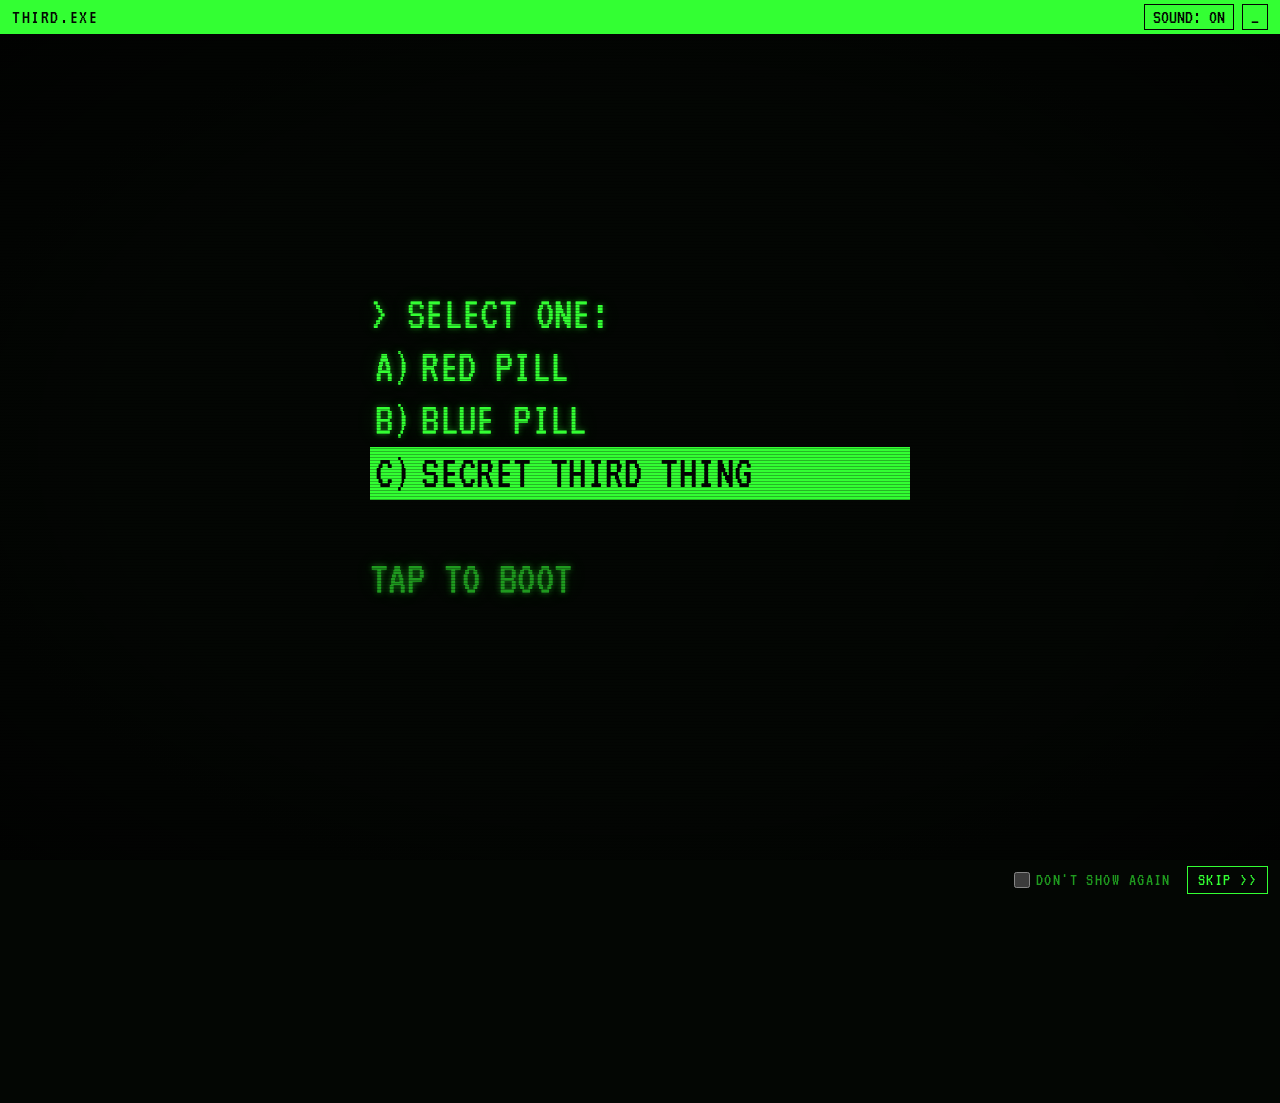
<file: index.html>
<!DOCTYPE html>
<html lang="en">
<head>
  <meta charset="utf-8">
  <meta name="viewport" content="width=device-width, initial-scale=1">
  <title>Secret 3rd Thing</title>
  <meta name="description" content="Two-person game studio and content shop. Three doors: play, watch, or hire.">
  <meta name="theme-color" content="#030603">
  <meta property="og:site_name" content="Secret 3rd Thing">
  <meta property="og:title" content="Secret 3rd Thing">
  <meta property="og:description" content="Two-person game studio and content shop. Three doors: play, watch, or hire.">
  <meta property="og:type" content="website">
  <!-- Absolute social image. Origin is site-copy.js baseUrl. Change both if the origin moves. -->
  <meta property="og:image" content="https://secret3rdthing.co/share.png">
  <meta property="og:image:alt" content="A and B are blank. C) SECRET THIRD THING.">
  <meta property="og:image:width" content="1200">
  <meta property="og:image:height" content="630">
  <meta name="twitter:card" content="summary_large_image">
  <meta name="twitter:title" content="Secret 3rd Thing">
  <meta name="twitter:description" content="Two-person game studio and content shop. Three doors: play, watch, or hire.">
  <meta name="twitter:image" content="https://secret3rdthing.co/share.png">
  <meta name="twitter:image:alt" content="A and B are blank. C) SECRET THIRD THING.">
  <link rel="icon" href="share.png">
  <!--
    Analytics placeholder (Plausible or GoatCounter).
    Uncomment and replace the tokens when the account exists.
    <script defer data-domain="[ANALYTICS_DOMAIN]" src="[ANALYTICS_SRC]"></script>
  -->
  <link rel="preconnect" href="https://fonts.googleapis.com">
  <link rel="preconnect" href="https://fonts.gstatic.com" crossorigin>
  <link rel="stylesheet" href="https://fonts.googleapis.com/css2?family=VT323&family=Oswald:wght@500;600&family=Roboto:wght@400;500;700&display=swap">
  <link rel="stylesheet" href="third.css">
  <link rel="stylesheet" href="site.css">
</head>
<body class="has-third" data-page="home" data-root="">
  <header class="site-header" data-chrome="header"></header>
  <main class="page home-page" data-page-main></main>
  <footer class="site-footer" data-chrome="footer"></footer>
  <noscript><p class="noscript">JavaScript is off. The doors and THIRD.EXE both need it.</p></noscript>

  <section id="third" aria-label="THIRD.EXE intro">
    <div class="tbar">
      <span>THIRD.EXE</span>
      <span class="tbar-btns">
        <button id="third-snd" type="button" aria-pressed="false">SOUND: ON</button>
        <button id="third-min" type="button" aria-label="Minimize THIRD.EXE">_</button>
      </span>
    </div>
    <div id="third-stage"></div>
    <div class="t-skip">
      <label><input id="third-nag" type="checkbox"> DON'T SHOW AGAIN</label>
      <button id="third-skip" type="button">SKIP &gt;&gt;</button>
    </div>
  </section>

  <script charset="utf-8" src="site-copy.js"></script>
  <script charset="utf-8" src="site.js"></script>
  <script charset="utf-8" src="cards.js"></script>
  <script charset="utf-8" src="third.js"></script>
  <script charset="utf-8" src="scenes/terminal.js"></script>
  <script charset="utf-8" src="scenes/splitflap.js"></script>
  <script charset="utf-8" src="scenes/captcha.js"></script>
  <script charset="utf-8" src="scenes/elevator.js"></script>
  <script>THIRD.start();</script>
</body>
</html>
</file>
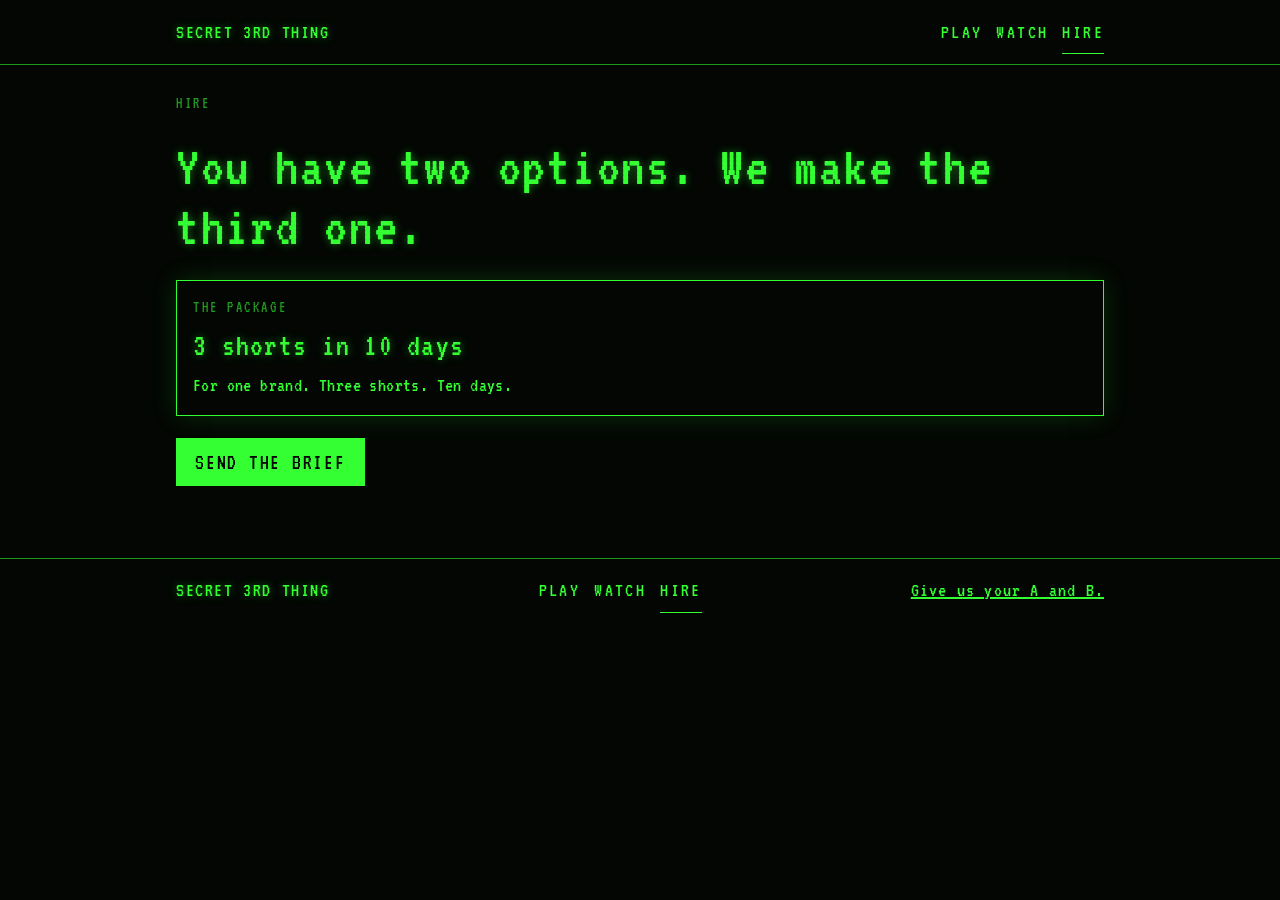
<file: hire/index.html>
<!DOCTYPE html>
<html lang="en">
<head>
  <meta charset="utf-8">
  <meta name="viewport" content="width=device-width, initial-scale=1">
  <title>Hire — Secret 3rd Thing</title>
  <meta name="description" content="You have two options. We make the third one.">
  <meta name="theme-color" content="#030603">
  <meta property="og:site_name" content="Secret 3rd Thing">
  <meta property="og:title" content="Hire — Secret 3rd Thing">
  <meta property="og:description" content="You have two options. We make the third one.">
  <meta property="og:type" content="website">
  <!-- Absolute social image. Origin is site-copy.js baseUrl. Change both if the origin moves. -->
  <meta property="og:image" content="https://secret3rdthing.co/share.png">
  <meta property="og:image:alt" content="A and B are blank. C) SECRET THIRD THING.">
  <meta property="og:image:width" content="1200">
  <meta property="og:image:height" content="630">
  <meta name="twitter:card" content="summary_large_image">
  <meta name="twitter:title" content="Hire — Secret 3rd Thing">
  <meta name="twitter:description" content="You have two options. We make the third one.">
  <meta name="twitter:image" content="https://secret3rdthing.co/share.png">
  <meta name="twitter:image:alt" content="A and B are blank. C) SECRET THIRD THING.">
  <link rel="icon" href="../share.png">
  <!--
    Analytics placeholder (Plausible or GoatCounter).
    Uncomment and replace the tokens when the account exists.
    <script defer data-domain="[ANALYTICS_DOMAIN]" src="[ANALYTICS_SRC]"></script>
  -->
  <link rel="preconnect" href="https://fonts.googleapis.com">
  <link rel="preconnect" href="https://fonts.gstatic.com" crossorigin>
  <link rel="stylesheet" href="https://fonts.googleapis.com/css2?family=VT323&family=Oswald:wght@500;600&family=Roboto:wght@400;500;700&display=swap">
  <link rel="stylesheet" href="../third.css">
  <link rel="stylesheet" href="../site.css">
</head>
<body data-page="hire" data-root="../">
  <header class="site-header" data-chrome="header"></header>
  <main class="page" data-page-main></main>
  <footer class="site-footer" data-chrome="footer"></footer>
  <noscript><p class="noscript">JavaScript is off. This page is built from site-copy.js.</p></noscript>
  <script charset="utf-8" src="../site-copy.js"></script>
  <script charset="utf-8" src="../site.js"></script>
</body>
</html>
</file>
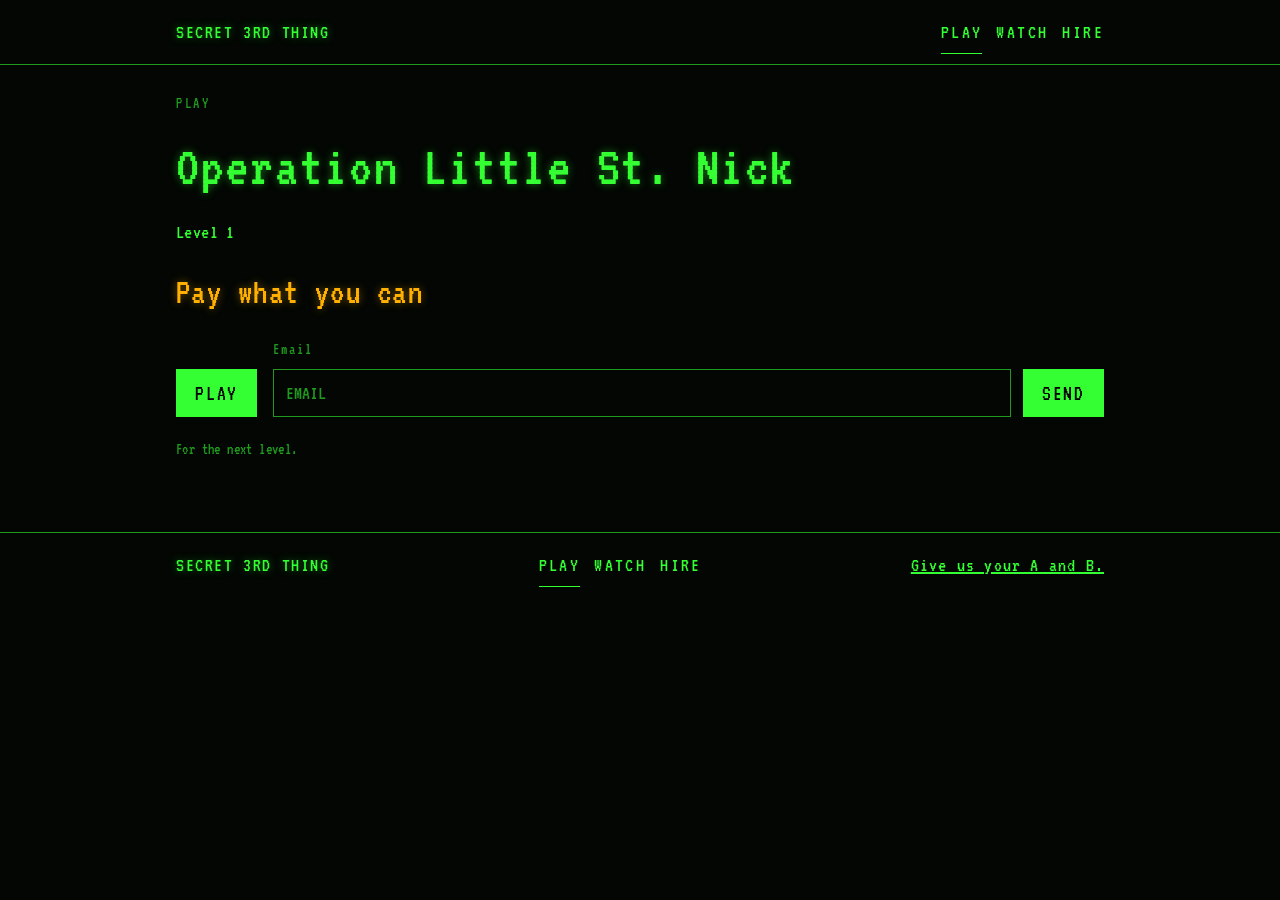
<file: play/index.html>
<!DOCTYPE html>
<html lang="en">
<head>
  <meta charset="utf-8">
  <meta name="viewport" content="width=device-width, initial-scale=1">
  <title>Play — Secret 3rd Thing</title>
  <meta name="description" content="Operation Little St. Nick. Level 1. Pay what you can.">
  <meta name="theme-color" content="#030603">
  <meta property="og:site_name" content="Secret 3rd Thing">
  <meta property="og:title" content="Play — Secret 3rd Thing">
  <meta property="og:description" content="Operation Little St. Nick. Level 1. Pay what you can.">
  <meta property="og:type" content="website">
  <!-- Absolute social image. Origin is site-copy.js baseUrl. Change both if the origin moves. -->
  <meta property="og:image" content="https://secret3rdthing.co/share.png">
  <meta property="og:image:alt" content="A and B are blank. C) SECRET THIRD THING.">
  <meta property="og:image:width" content="1200">
  <meta property="og:image:height" content="630">
  <meta name="twitter:card" content="summary_large_image">
  <meta name="twitter:title" content="Play — Secret 3rd Thing">
  <meta name="twitter:description" content="Operation Little St. Nick. Level 1. Pay what you can.">
  <meta name="twitter:image" content="https://secret3rdthing.co/share.png">
  <meta name="twitter:image:alt" content="A and B are blank. C) SECRET THIRD THING.">
  <link rel="icon" href="../share.png">
  <!--
    Analytics placeholder (Plausible or GoatCounter).
    Uncomment and replace the tokens when the account exists.
    <script defer data-domain="[ANALYTICS_DOMAIN]" src="[ANALYTICS_SRC]"></script>
  -->
  <link rel="preconnect" href="https://fonts.googleapis.com">
  <link rel="preconnect" href="https://fonts.gstatic.com" crossorigin>
  <link rel="stylesheet" href="https://fonts.googleapis.com/css2?family=VT323&family=Oswald:wght@500;600&family=Roboto:wght@400;500;700&display=swap">
  <link rel="stylesheet" href="../third.css">
  <link rel="stylesheet" href="../site.css">
</head>
<body data-page="play" data-root="../">
  <header class="site-header" data-chrome="header"></header>
  <main class="page" data-page-main></main>
  <footer class="site-footer" data-chrome="footer"></footer>
  <noscript><p class="noscript">JavaScript is off. This page is built from site-copy.js.</p></noscript>
  <script charset="utf-8" src="../site-copy.js"></script>
  <script charset="utf-8" src="../site.js"></script>
</body>
</html>
</file>
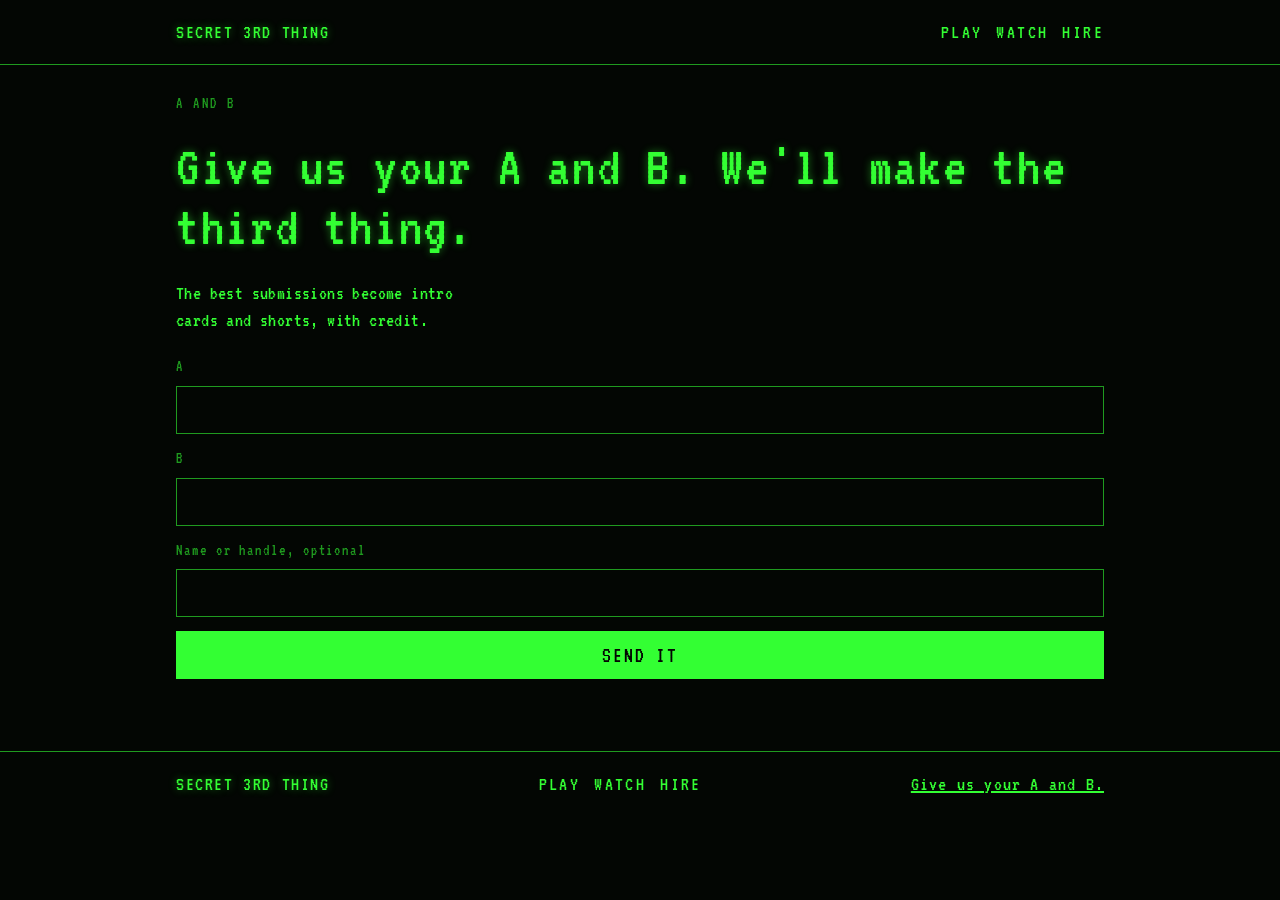
<file: submit/index.html>
<!DOCTYPE html>
<html lang="en">
<head>
  <meta charset="utf-8">
  <meta name="viewport" content="width=device-width, initial-scale=1">
  <title>Give us your A and B — Secret 3rd Thing</title>
  <meta name="description" content="Give us your A and B. We'll make the third thing.">
  <meta name="theme-color" content="#030603">
  <meta property="og:site_name" content="Secret 3rd Thing">
  <meta property="og:title" content="Give us your A and B — Secret 3rd Thing">
  <meta property="og:description" content="Give us your A and B. We'll make the third thing.">
  <meta property="og:type" content="website">
  <!-- Absolute social image. Origin is site-copy.js baseUrl. Change both if the origin moves. -->
  <meta property="og:image" content="https://secret3rdthing.co/share.png">
  <meta property="og:image:alt" content="A and B are blank. C) SECRET THIRD THING.">
  <meta property="og:image:width" content="1200">
  <meta property="og:image:height" content="630">
  <meta name="twitter:card" content="summary_large_image">
  <meta name="twitter:title" content="Give us your A and B — Secret 3rd Thing">
  <meta name="twitter:description" content="Give us your A and B. We'll make the third thing.">
  <meta name="twitter:image" content="https://secret3rdthing.co/share.png">
  <meta name="twitter:image:alt" content="A and B are blank. C) SECRET THIRD THING.">
  <link rel="icon" href="../share.png">
  <!--
    Analytics placeholder (Plausible or GoatCounter).
    Uncomment and replace the tokens when the account exists.
    <script defer data-domain="[ANALYTICS_DOMAIN]" src="[ANALYTICS_SRC]"></script>
  -->
  <link rel="preconnect" href="https://fonts.googleapis.com">
  <link rel="preconnect" href="https://fonts.gstatic.com" crossorigin>
  <link rel="stylesheet" href="https://fonts.googleapis.com/css2?family=VT323&family=Oswald:wght@500;600&family=Roboto:wght@400;500;700&display=swap">
  <link rel="stylesheet" href="../third.css">
  <link rel="stylesheet" href="../site.css">
</head>
<body data-page="submit" data-root="../">
  <header class="site-header" data-chrome="header"></header>
  <main class="page" data-page-main></main>
  <footer class="site-footer" data-chrome="footer"></footer>
  <noscript><p class="noscript">JavaScript is off. This page is built from site-copy.js.</p></noscript>
  <script charset="utf-8" src="../site-copy.js"></script>
  <script charset="utf-8" src="../site.js"></script>
</body>
</html>
</file>
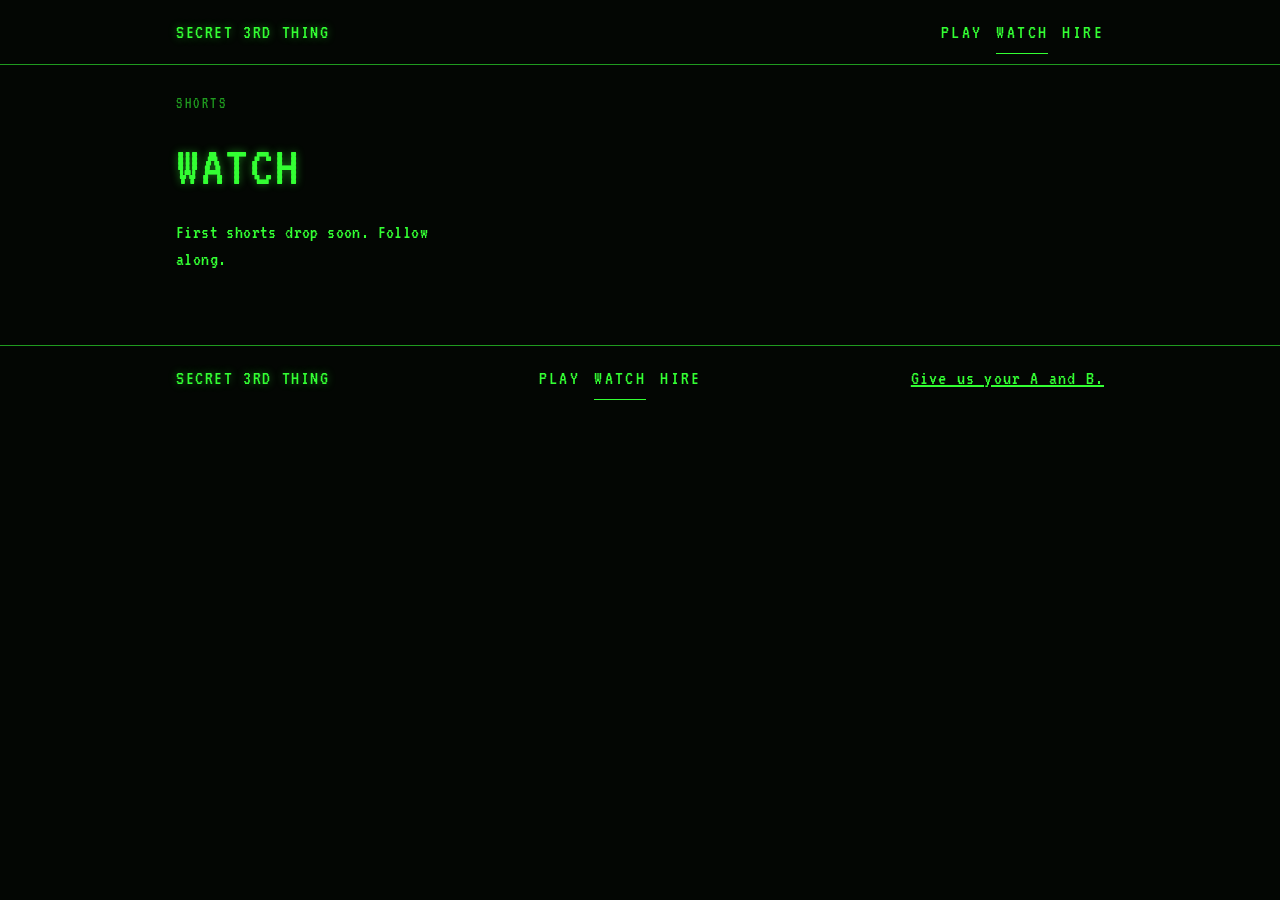
<file: watch/index.html>
<!DOCTYPE html>
<html lang="en">
<head>
  <meta charset="utf-8">
  <meta name="viewport" content="width=device-width, initial-scale=1">
  <title>Watch — Secret 3rd Thing</title>
  <meta name="description" content="Shorts from Secret 3rd Thing. Newest first.">
  <meta name="theme-color" content="#030603">
  <meta property="og:site_name" content="Secret 3rd Thing">
  <meta property="og:title" content="Watch — Secret 3rd Thing">
  <meta property="og:description" content="Shorts from Secret 3rd Thing. Newest first.">
  <meta property="og:type" content="website">
  <!-- Absolute social image. Origin is site-copy.js baseUrl. Change both if the origin moves. -->
  <meta property="og:image" content="https://secret3rdthing.co/share.png">
  <meta property="og:image:alt" content="A and B are blank. C) SECRET THIRD THING.">
  <meta property="og:image:width" content="1200">
  <meta property="og:image:height" content="630">
  <meta name="twitter:card" content="summary_large_image">
  <meta name="twitter:title" content="Watch — Secret 3rd Thing">
  <meta name="twitter:description" content="Shorts from Secret 3rd Thing. Newest first.">
  <meta name="twitter:image" content="https://secret3rdthing.co/share.png">
  <meta name="twitter:image:alt" content="A and B are blank. C) SECRET THIRD THING.">
  <link rel="icon" href="../share.png">
  <!--
    Analytics placeholder (Plausible or GoatCounter).
    Uncomment and replace the tokens when the account exists.
    <script defer data-domain="[ANALYTICS_DOMAIN]" src="[ANALYTICS_SRC]"></script>
  -->
  <link rel="preconnect" href="https://fonts.googleapis.com">
  <link rel="preconnect" href="https://fonts.gstatic.com" crossorigin>
  <link rel="stylesheet" href="https://fonts.googleapis.com/css2?family=VT323&family=Oswald:wght@500;600&family=Roboto:wght@400;500;700&display=swap">
  <link rel="stylesheet" href="../third.css">
  <link rel="stylesheet" href="../site.css">
</head>
<body data-page="watch" data-root="../">
  <header class="site-header" data-chrome="header"></header>
  <main class="page" data-page-main></main>
  <footer class="site-footer" data-chrome="footer"></footer>
  <noscript><p class="noscript">JavaScript is off. This page is built from site-copy.js.</p></noscript>
  <script charset="utf-8" src="../site-copy.js"></script>
  <script charset="utf-8" src="../site.js"></script>
</body>
</html>
</file>
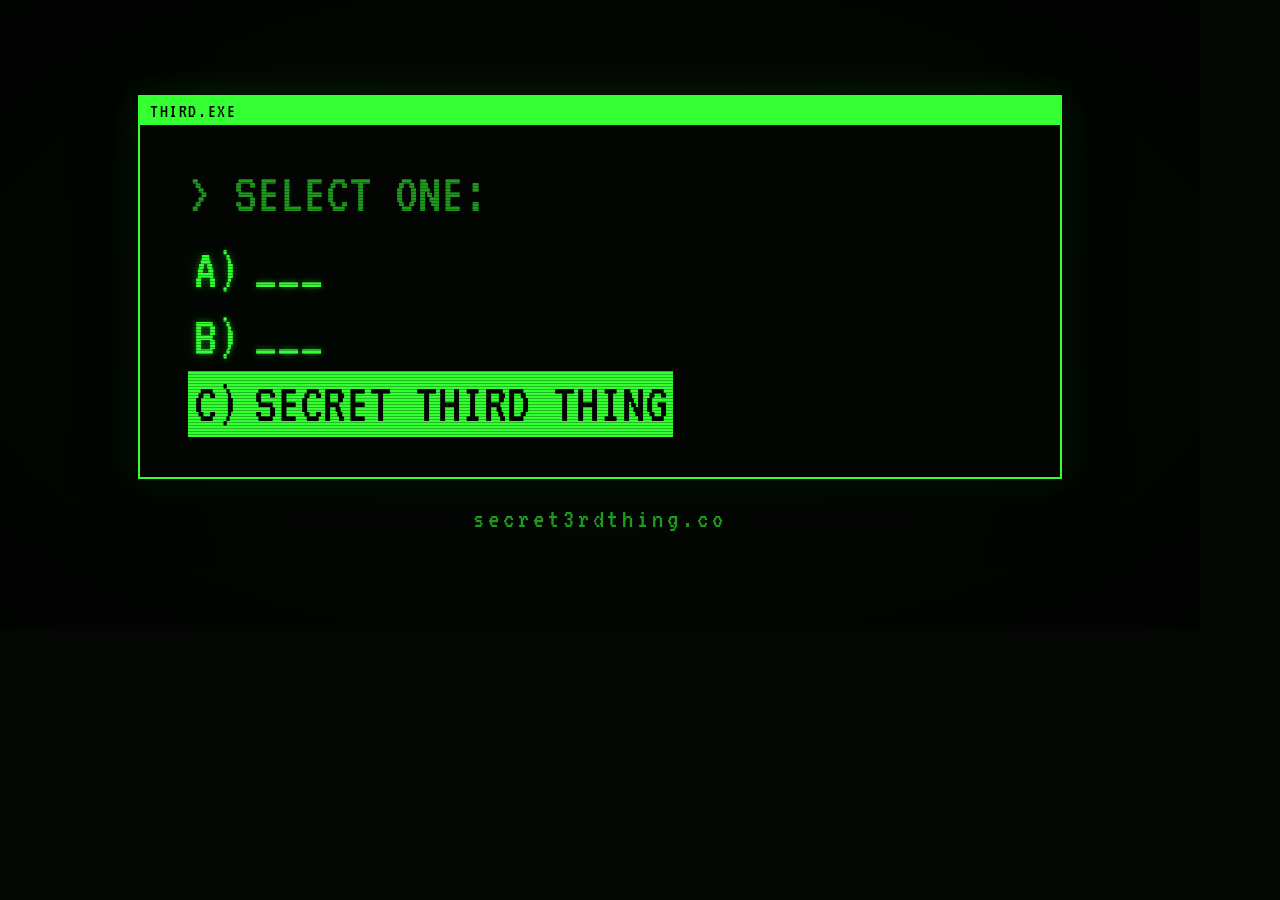
<file: share-card.html>
<!DOCTYPE html>
<html lang="en">
<head>
  <meta charset="utf-8">
  <title>secret3rdthing.co share card</title>
  <link rel="preconnect" href="https://fonts.googleapis.com">
  <link rel="preconnect" href="https://fonts.gstatic.com" crossorigin>
  <link rel="stylesheet" href="https://fonts.googleapis.com/css2?family=VT323&display=swap">
  <link rel="stylesheet" href="third.css">
  <style>
    html, body {
      width: 1200px;
      height: 630px;
      margin: 0;
      overflow: hidden;
      background: var(--bg);
      color: var(--fg);
      font-family: var(--mono);
    }
    body {
      display: flex;
      flex-direction: column;
      align-items: center;
      justify-content: center;
      gap: 28px;
      background:
        radial-gradient(ellipse at center, transparent 40%, rgba(0, 0, 0, 0.55) 100%),
        var(--bg);
    }
    .win {
      width: 920px;
      box-shadow: 0 0 0 2px var(--fg), 0 18px 48px rgba(0, 0, 0, 0.72), 0 0 36px var(--glow-wide);
    }
    .stage {
      position: relative;
      padding: 36px 48px 40px;
      background: var(--bg);
    }
    .stage::after {
      content: "";
      position: absolute;
      inset: 0;
      pointer-events: none;
      background: repeating-linear-gradient(to bottom, rgba(0, 0, 0, 0.28) 0 1px, transparent 1px 3px);
    }
    .term {
      width: max-content;
      max-width: 100%;
      font: 58px/1.15 var(--mono);
      color: var(--fg);
      text-shadow: 0 0 6px var(--glow), 0 0 22px var(--glow-wide);
    }
    .prompt {
      margin: 0 0 10px;
      color: var(--dim);
      text-shadow: none;
    }
    .row {
      display: grid;
      grid-template-columns: 2.6ch 1fr;
      padding: 0 0.25ch;
    }
    .row.sel {
      background: var(--fg);
      color: var(--bg);
      text-shadow: none;
    }
    .domain {
      margin: 0;
      color: var(--dim);
      font: 28px/1 var(--mono);
      letter-spacing: 0.14em;
      text-shadow: none;
    }
  </style>
</head>
<body>
  <div class="win">
    <div class="tbar"><span>THIRD.EXE</span></div>
    <div class="stage">
      <div class="term">
        <p class="prompt">&gt; SELECT ONE:</p>
        <div class="row"><span>A)</span><span>___</span></div>
        <div class="row"><span>B)</span><span>___</span></div>
        <div class="row sel"><span>C)</span><span>SECRET THIRD THING</span></div>
      </div>
    </div>
  </div>
  <p class="domain">secret3rdthing.co</p>
</body>
</html>
</file>
<file: third.css>
/* THIRD.EXE: a green-phosphor window that plays fullscreen, then minimizes to the corner. Single dark look by choice. */
:root {
  --bg: #030603;
  --fg: #33ff33;
  --dim: #1f9a1f;
  --glow: rgba(51, 255, 51, 0.45);
  --glow-wide: rgba(51, 255, 51, 0.16);
  --amber: #ffb000;
  --red: #ff5a3c;
  --mono: "VT323", "Courier New", ui-monospace, monospace;
  --board: "Oswald", "Arial Narrow", "Helvetica Neue", sans-serif;
  --ui: "Roboto", Arial, sans-serif;
  color-scheme: dark;
}

/* ---------- window ---------- */
#third {
  position: fixed;
  z-index: 50;
  top: 0;
  left: 0;
  width: 100%;
  height: 100%;
  display: flex;
  flex-direction: column;
  background: var(--bg);
  transition: top 0.6s cubic-bezier(0.6, 0, 0.2, 1), left 0.6s cubic-bezier(0.6, 0, 0.2, 1),
    width 0.6s cubic-bezier(0.6, 0, 0.2, 1), height 0.6s cubic-bezier(0.6, 0, 0.2, 1);
}
#third.min {
  --w: min(300px, 62vw);
  --h: calc(var(--w) * 0.75 + 30px);
  width: var(--w);
  height: var(--h);
  top: calc(100% - var(--h) - 16px - env(safe-area-inset-bottom, 0px));
  left: calc(100% - var(--w) - max(16px, env(safe-area-inset-right, 0px)));
  box-shadow: 0 0 0 2px var(--fg), 0 12px 40px rgba(0, 0, 0, 0.75);
  cursor: pointer;
}
.tbar {
  flex: none;
  display: flex;
  align-items: center;
  justify-content: space-between;
  gap: 8px;
  background: var(--fg);
  color: var(--bg);
  font: 20px/1 var(--mono);
  letter-spacing: 0.08em;
  padding: 4px 10px;
}
#third:not(.min) .tbar {
  padding-top: calc(4px + env(safe-area-inset-top, 0px));
  padding-left: max(12px, env(safe-area-inset-left, 0px));
  padding-right: max(12px, env(safe-area-inset-right, 0px));
}
.tbar-btns { display: flex; gap: 8px; }
.tbar button {
  font: inherit;
  color: var(--bg);
  background: transparent;
  border: 1px solid var(--bg);
  padding: 2px 8px;
  cursor: pointer;
}
.tbar button:focus-visible { outline: 2px solid var(--bg); outline-offset: 2px; }
#third.min .tbar { font-size: 16px; }
#third.min #third-snd { display: none; }

.t-skip {
  flex: none;
  display: flex;
  justify-content: flex-end;
  align-items: center;
  gap: 16px;
  padding: 6px max(12px, env(safe-area-inset-right, 0px)) calc(6px + env(safe-area-inset-bottom, 0px)) max(12px, env(safe-area-inset-left, 0px));
  background: var(--bg);
  color: var(--dim);
  font: 18px/1 var(--mono);
  letter-spacing: 0.08em;
}
#third.min .t-skip { display: none; }
.t-skip label { display: flex; align-items: center; gap: 6px; cursor: pointer; }
.t-skip input { accent-color: var(--fg); width: 16px; height: 16px; margin: 0; }
.t-skip button {
  font: inherit;
  letter-spacing: inherit;
  color: var(--fg);
  background: transparent;
  border: 1px solid var(--fg);
  padding: 4px 10px;
  cursor: pointer;
}
.t-skip button:focus-visible, .t-skip input:focus-visible { outline: 2px solid var(--fg); outline-offset: 2px; }

#third-stage {
  position: relative;
  flex: 1;
  min-height: 0;
  overflow: hidden;
  container-type: size;
  background: var(--bg);
}
#third-stage::after {
  content: "";
  position: absolute;
  inset: 0;
  pointer-events: none;
  z-index: 4;
  background:
    repeating-linear-gradient(to bottom, rgba(0, 0, 0, 0.28) 0 1px, transparent 1px 3px),
    radial-gradient(ellipse at center, transparent 55%, rgba(0, 0, 0, 0.65) 100%);
}
#third-stage.glitch { animation: glitch 0.26s steps(4) 1; }
@keyframes glitch {
  0% { transform: none; filter: none; clip-path: inset(0); }
  25% { transform: translate(-2%, 1%) skewX(8deg); filter: hue-rotate(90deg) contrast(2); clip-path: inset(10% 0 40% 0); }
  50% { transform: translate(3%, -1%); filter: invert(1); clip-path: inset(50% 0 5% 0); }
  75% { transform: translate(-1%, 0) skewX(-6deg); filter: saturate(4); clip-path: inset(0 0 70% 0); }
  100% { transform: none; filter: none; clip-path: inset(0); }
}

/* ---------- shared bits ---------- */
.cur {
  display: inline-block;
  width: 0.55em;
  height: 0.85em;
  background: var(--fg);
  vertical-align: -0.08em;
  box-shadow: 0 0 8px var(--glow);
  animation: blink 1s steps(1) infinite;
}
.nope { animation: nope 0.3s; }
.ptr {
  position: absolute;
  left: 80%;
  top: 96%;
  z-index: 3;
  width: 0;
  height: 0;
  pointer-events: none;
  transition-property: left, top;
  transition-timing-function: cubic-bezier(0.5, 0, 0.2, 1);
}
.ptr::before { content: ""; position: absolute; transition: transform 0.12s; }
.ptr-arrow::before {
  left: 0;
  top: 0;
  width: max(14px, min(4.5cqw, 4cqh));
  height: max(21px, min(6.75cqw, 6cqh));
  background: url("data:image/svg+xml,%3Csvg xmlns='http://www.w3.org/2000/svg' viewBox='0 0 16 24'%3E%3Cpath d='M1 1v20l5-5 4 8 3-1.5-4-8h7z' fill='white' stroke='black' stroke-width='1.3' stroke-linejoin='round'/%3E%3C/svg%3E") no-repeat center / contain;
  transform-origin: 0 0;
}
.ptr-finger::before {
  --s: max(22px, min(9cqw, 7cqh));
  left: calc(var(--s) / -2);
  top: calc(var(--s) / -2);
  width: var(--s);
  height: var(--s);
  border-radius: 50%;
  background: rgba(255, 255, 255, 0.3);
  border: 2px solid rgba(255, 255, 255, 0.85);
}
.ptr.down::before { transform: scale(0.8); }
.ptr-finger.down::before { background: rgba(255, 255, 255, 0.6); }
.v { position: absolute; inset: 0; width: 100%; height: 100%; object-fit: cover; background: #000; }

@keyframes blink { 50% { opacity: 0; } }
@keyframes flicker { 0%, 100% { opacity: 1; } 47% { opacity: 0.96; } 48% { opacity: 1; } 82% { opacity: 0.98; } }
@keyframes shake { 0% { transform: translateX(0); } 25% { transform: translateX(-3px); } 75% { transform: translateX(3px); } }
@keyframes nope { 25% { transform: translateX(-6px); } 75% { transform: translateX(6px); } }

/* ---------- terminal ---------- */
.t-wrap {
  position: absolute;
  inset: 0;
  display: flex;
  align-items: center;
  justify-content: center;
  padding: 6cqh 5cqw;
  background: var(--bg);
}
.t-term {
  width: 100%;
  max-width: 30ch;
  font: min(5.8cqw, 7cqh, 46px)/1.15 var(--mono);
  color: var(--fg);
  text-shadow: 0 0 6px var(--glow), 0 0 22px var(--glow-wide);
  animation: flicker 4s infinite;
}
.t-line { min-height: 1.15em; white-space: pre-wrap; overflow-wrap: anywhere; }
.t-row { display: grid; grid-template-columns: 2.6ch 1fr; padding-inline: 0.25ch; cursor: pointer; }
.t-row.sel { background: var(--fg); color: var(--bg); text-shadow: none; }
.t-row.sel .cur { background: var(--bg); box-shadow: none; }
.t-row.shake { animation: shake 0.11s linear infinite; }
.t-row:focus-visible { outline: 2px solid var(--fg); outline-offset: 3px; }
.t-dim { color: var(--dim); }
.t-big { font-size: min(1.45em, 9cqw); letter-spacing: 0.04em; overflow-wrap: normal; }
.t-play {
  display: inline-block;
  font-size: 0.8em;
  line-height: 1.1;
  color: var(--bg);
  background: var(--fg);
  padding: 0.25em 0.5em;
  text-decoration: none;
  text-shadow: none;
  animation: blink 1s steps(1) 3;
}
.t-play:hover, .t-play:focus-visible { outline: 2px solid var(--fg); outline-offset: 3px; }

/* ---------- split-flap ---------- */
.sf {
  --tw: min(calc(92cqw / var(--n)), 6.5cqh);
  position: absolute;
  inset: 0;
  display: flex;
  flex-direction: column;
  justify-content: center;
  align-items: center;
  gap: 3cqh;
  background: #0b0b0b;
}
.sf-head, .sf-rows { width: calc(var(--tw) * var(--n)); }
.sf-head {
  display: flex;
  justify-content: space-between;
  font: 600 calc(var(--tw) * 0.8)/1 var(--board);
  color: var(--amber);
  letter-spacing: 0.14em;
}
.sf-rows { display: flex; flex-direction: column; gap: 2.4cqh; }
.sf-row { display: flex; flex-wrap: wrap; justify-content: space-between; row-gap: calc(var(--tw) * 0.25); cursor: pointer; }
.sf-dest, .sf-gate { display: flex; gap: calc(var(--tw) * 0.08); }
.sf-tile {
  width: calc(var(--tw) * 0.92);
  height: calc(var(--tw) * 1.35);
  display: grid;
  place-items: center;
  white-space: pre;
  font: 500 calc(var(--tw) * 1.05)/1 var(--board);
  color: #f3f0e4;
  background: linear-gradient(#262626 0 49%, #000 49% 51%, #1a1a1a 51%);
  border-radius: calc(var(--tw) * 0.08);
}
.sf-tile.f { animation: flapdown 0.09s linear; }
@keyframes flapdown { 50% { transform: scaleY(0.15); } }
.sf-status {
  flex-basis: 100%;
  min-height: 1.2em;
  font: calc(var(--tw) * 0.85)/1.2 var(--mono);
  color: var(--amber);
  letter-spacing: 0.08em;
}
.sf-status.bad { color: var(--red); }
.sf-status.ok { color: var(--fg); animation: blink 1s steps(1) infinite; }

/* ---------- captcha ---------- */
.cp {
  position: absolute;
  inset: 0;
  display: grid;
  place-items: center;
  background: #0b0f0b;
}
.cp-card {
  --u: min(1cqw, 0.66cqh);
  width: calc(var(--u) * 86);
  display: flex;
  flex-direction: column;
  gap: calc(var(--u) * 2.4);
  padding: calc(var(--u) * 2.4);
  background: #fff;
  color: #222;
  border: 1px solid #d6d6d6;
  box-shadow: 0 8px 30px rgba(0, 0, 0, 0.6);
  font-family: var(--ui);
}
.cp-head {
  display: flex;
  flex-direction: column;
  gap: calc(var(--u) * 0.8);
  padding: calc(var(--u) * 3.5) calc(var(--u) * 4);
  background: #2f7be0;
  color: #fff;
}
.cp-head small { font-size: calc(var(--u) * 3.4); }
.cp-head strong { font-size: calc(var(--u) * 7.5); font-weight: 500; line-height: 1.05; }
.cp-grid { display: grid; grid-template-columns: repeat(3, 1fr); gap: calc(var(--u) * 1.2); }
.cp-tile {
  position: relative;
  aspect-ratio: 1;
  display: grid;
  place-items: center;
  padding: calc(var(--u) * 2);
  text-align: center;
  font: 500 calc(var(--u) * 3.7)/1.15 var(--ui);
  color: #fff;
  text-shadow: 0 1px 3px rgba(0, 0, 0, 0.7);
  cursor: pointer;
  transition: transform 0.15s;
}
.cp-a { background: radial-gradient(circle at 84% 16%, #fff1b8 0 8%, transparent 9%), linear-gradient(#6fb8f5, #ffcf9a); }
.cp-b { background: radial-gradient(circle at 50% 115%, #ff4a24, #3d0904 72%); }
.cp-c {
  background: var(--bg);
  color: var(--fg);
  font: calc(var(--u) * 5.2)/1 var(--mono);
  text-shadow: 0 0 6px var(--glow);
}
.cp-tile.hov { outline: calc(var(--u) * 0.7) solid #2f7be0; outline-offset: calc(var(--u) * -0.7); }
.cp-tile.on { transform: scale(0.86); }
.cp-tile.on::after {
  content: "\2713";
  position: absolute;
  top: calc(var(--u) * -2);
  left: calc(var(--u) * -2);
  width: calc(var(--u) * 6.5);
  height: calc(var(--u) * 6.5);
  display: grid;
  place-items: center;
  border-radius: 50%;
  background: #2f7be0;
  color: #fff;
  font: 700 calc(var(--u) * 4.2)/1 var(--ui);
  text-shadow: none;
}
.cp-msg { min-height: 1.2em; color: #d93025; font-size: calc(var(--u) * 3.4); }
.cp-foot {
  display: flex;
  align-items: center;
  justify-content: space-between;
  padding-top: calc(var(--u) * 2.4);
  border-top: 1px solid #e3e3e3;
}
.cp-icons { color: #777; font-size: calc(var(--u) * 5); letter-spacing: calc(var(--u) * 1.5); }
.cp-verify {
  padding: calc(var(--u) * 2.4) calc(var(--u) * 5.5);
  background: #2f7be0;
  color: #fff;
  font: 500 calc(var(--u) * 3.7)/1 var(--ui);
  letter-spacing: 0.04em;
  border-radius: calc(var(--u) * 0.5);
}
.cp-verify.on { background: #1f5fb8; }
.cp-check {
  display: flex;
  align-items: center;
  gap: calc(var(--u) * 3);
  padding: calc(var(--u) * 6) calc(var(--u) * 4);
  background: #f9f9f9;
  border: 1px solid #d3d3d3;
  font-size: calc(var(--u) * 4.8);
}
.cp-box {
  flex: none;
  width: calc(var(--u) * 7.5);
  height: calc(var(--u) * 7.5);
  display: grid;
  place-items: center;
  background: #fff;
  border: calc(var(--u) * 0.5) solid #c1c1c1;
  border-radius: calc(var(--u) * 0.6);
}
.cp-box.done { border-color: transparent; background: transparent; }
.cp-box.done::after { content: "\2713"; color: #1e9e3e; font: 700 calc(var(--u) * 8)/1 var(--ui); }
.cp-brand { margin-left: auto; color: #777; font-size: calc(var(--u) * 2.8); letter-spacing: 0.06em; }

/* ---------- elevator ---------- */
.el {
  position: absolute;
  inset: 0;
  display: grid;
  place-items: center;
  background: radial-gradient(ellipse at center, #2a2d30, #0d0e0f 70%);
}
.el-panel {
  --u: min(1cqw, 0.6cqh);
  width: calc(var(--u) * 74);
  display: flex;
  flex-direction: column;
  gap: calc(var(--u) * 5);
  padding: calc(var(--u) * 7);
  border-radius: calc(var(--u) * 2);
  background:
    repeating-linear-gradient(90deg, rgba(255, 255, 255, 0.06) 0 1px, transparent 1px 3px),
    linear-gradient(135deg, #b9bec4, #868c93 45%, #c7cbd0 70%, #7d838a);
  box-shadow: inset 0 0 0 1px rgba(255, 255, 255, 0.4), 0 10px 30px rgba(0, 0, 0, 0.6);
}
.el-disp {
  padding: calc(var(--u) * 1.5);
  background: #120a00;
  color: var(--amber);
  font: calc(var(--u) * 9)/1.2 var(--mono);
  text-align: center;
  letter-spacing: 0.1em;
  text-shadow: 0 0 8px rgba(255, 176, 0, 0.6);
  border-radius: calc(var(--u) * 1);
}
.el-rows { display: flex; flex-direction: column; gap: calc(var(--u) * 4); }
.el-row {
  display: flex;
  align-items: center;
  justify-content: space-between;
  gap: calc(var(--u) * 3);
  max-height: calc(var(--u) * 22);
  transition: max-height 0.7s, opacity 0.7s, margin 0.7s;
  cursor: pointer;
}
.el-row.el-hidden { max-height: 0; opacity: 0; margin-block: calc(var(--u) * -2); overflow: hidden; }
.el-label {
  min-width: 0;
  font: 600 calc(var(--u) * 3.8)/1.15 var(--board);
  letter-spacing: 0.08em;
  color: #24282c;
  text-shadow: 0 1px 0 rgba(255, 255, 255, 0.5);
}
.el-btn {
  flex: none;
  width: calc(var(--u) * 15);
  height: calc(var(--u) * 15);
  margin: calc(var(--u) * 1.8);
  display: grid;
  place-items: center;
  border-radius: 50%;
  font-size: calc(var(--u) * 5.5);
  color: #3a3f44;
  background: radial-gradient(circle at 40% 35%, #f2f3f4, #a9aeb4 70%);
  box-shadow: 0 0 0 calc(var(--u) * 1.2) #6f757c, 0 0 0 calc(var(--u) * 1.7) #d5d8dc, inset 0 -2px 4px rgba(0, 0, 0, 0.3);
}
.el-btn.lit {
  color: var(--amber);
  text-shadow: 0 0 6px var(--amber);
  box-shadow: 0 0 0 calc(var(--u) * 1.2) var(--amber), 0 0 calc(var(--u) * 6) rgba(255, 176, 0, 0.8), inset 0 -2px 4px rgba(0, 0, 0, 0.3);
}
.el-plaque {
  font: 500 calc(var(--u) * 3)/1 var(--board);
  letter-spacing: 0.2em;
  color: #3b4045;
  text-align: center;
}

@media (prefers-reduced-motion: reduce) {
  .t-term, .t-row.shake, .sf-tile.f, .sf-status.ok { animation: none; }
  #third, .el-row, .ptr { transition: none; }
}
</file>
<file: site.css>
/* Site chrome. Palette comes from third.css (:root).
   Header stays under THIRD.EXE, which is z-index 50. */

*, *::before, *::after { box-sizing: border-box; }
#third, #third *, #third *::before, #third *::after { box-sizing: content-box; }

html { background: var(--bg); }
body {
  margin: 0;
  background: var(--bg);
  color: var(--fg);
  font-family: var(--mono);
  font-size: 20px;
  line-height: 1.35;
  letter-spacing: 0.02em;
}
body.has-third {
  padding-bottom: calc(min(300px, 62vw) * 0.75 + 62px + env(safe-area-inset-bottom, 0px));
}

::selection { background: var(--fg); color: var(--bg); }
:focus-visible { outline: 2px solid var(--fg); outline-offset: 3px; }

.site-header {
  position: sticky;
  top: 0;
  z-index: 40;
  background: var(--bg);
  border-bottom: 1px solid var(--dim);
  padding-top: env(safe-area-inset-top, 0px);
}
.site-footer {
  border-top: 1px solid var(--dim);
  padding-bottom: env(safe-area-inset-bottom, 0px);
}
.site-header-inner,
.site-footer-inner,
.page {
  width: min(960px, 100%);
  margin-inline: auto;
  padding-left: max(16px, env(safe-area-inset-left, 0px));
  padding-right: max(16px, env(safe-area-inset-right, 0px));
}
.site-header-inner,
.site-footer-inner {
  display: flex;
  flex-wrap: wrap;
  align-items: baseline;
  justify-content: space-between;
  gap: 8px 16px;
  padding-top: 10px;
  padding-bottom: 10px;
}
.page {
  display: grid;
  gap: 22px;
  padding-top: 28px;
  padding-bottom: 72px;
}

.brand, .footer-mark {
  color: var(--fg);
  text-decoration: none;
  letter-spacing: 0.08em;
  text-shadow: 0 0 8px var(--glow);
}
.footer-mark { margin: 0; }
.nav {
  display: flex;
  flex-wrap: wrap;
  gap: 4px 14px;
}
.nav a {
  display: inline-flex;
  align-items: center;
  min-height: 44px;
  color: var(--fg);
  text-decoration: none;
  letter-spacing: 0.12em;
}
.nav a[aria-current="page"] { box-shadow: inset 0 -1px 0 var(--fg); }

h1, h2, p { margin: 0; }
h1 {
  font: 400 clamp(28px, 7vw, 58px)/1.05 var(--mono);
  letter-spacing: 0.03em;
  text-shadow: 0 0 8px var(--glow);
  overflow-wrap: anywhere;
}
h2 {
  font: 400 clamp(22px, 5vw, 32px)/1.15 var(--mono);
  letter-spacing: 0.04em;
  text-shadow: 0 0 8px var(--glow);
}
.kicker {
  color: var(--dim);
  font-size: 16px;
  letter-spacing: 0.16em;
  text-shadow: none;
}
.lede { max-width: 36ch; }
.fine {
  color: var(--dim);
  font-size: 16px;
  text-shadow: none;
  overflow-wrap: anywhere;
}

.doors {
  display: grid;
  gap: 12px;
}
.door {
  display: flex;
  flex-direction: column;
  justify-content: space-between;
  gap: 12px;
  min-width: 0;
  min-height: 112px;
  padding: 16px;
  border: 1px solid var(--fg);
  color: var(--fg);
  text-decoration: none;
  box-shadow: 0 0 24px var(--glow-wide);
}
.door-index, .door-line {
  color: var(--dim);
  font-size: 16px;
  letter-spacing: 0.14em;
  text-shadow: none;
}
.door-label {
  font-size: clamp(48px, 14vw, 88px);
  line-height: 0.9;
  letter-spacing: 0.06em;
  text-shadow: 0 0 8px var(--glow);
  overflow-wrap: anywhere;
}
.door:hover, .door:focus-visible {
  background: var(--fg);
  color: var(--bg);
  text-shadow: none;
}
.door:hover .door-index,
.door:hover .door-line,
.door:hover .door-label,
.door:focus-visible .door-index,
.door:focus-visible .door-line,
.door:focus-visible .door-label {
  color: var(--bg);
  text-shadow: none;
}

.package {
  display: grid;
  gap: 8px;
  padding: 16px;
  border: 1px solid var(--fg);
  box-shadow: 0 0 24px var(--glow-wide);
}
.price {
  color: var(--amber);
  font-size: clamp(26px, 6vw, 36px);
  letter-spacing: 0.04em;
  text-shadow: 0 0 8px rgba(255, 176, 0, 0.45);
  overflow-wrap: anywhere;
}

.cases, .logo-block { display: grid; gap: 8px; }
.case {
  display: grid;
  gap: 12px;
  padding: 16px 0;
  border-top: 1px solid var(--dim);
}
.case-index {
  color: var(--dim);
  letter-spacing: 0.14em;
  text-shadow: none;
}
.case-row { display: grid; gap: 2px; min-width: 0; }
.case-label {
  color: var(--dim);
  font-size: 16px;
  letter-spacing: 0.14em;
  text-shadow: none;
}
.case-value { overflow-wrap: anywhere; }

.logo-strip {
  display: grid;
  grid-template-columns: repeat(2, minmax(0, 1fr));
  gap: 8px;
  margin: 0;
  padding: 0;
  list-style: none;
}
.logo-slot {
  display: grid;
  place-items: center;
  min-height: 72px;
  padding: 8px;
  border: 1px dashed var(--dim);
  color: var(--dim);
  text-align: center;
  font-size: 16px;
  letter-spacing: 0.08em;
  text-shadow: none;
  overflow-wrap: anywhere;
}

.btn {
  display: inline-flex;
  align-items: center;
  justify-content: center;
  min-height: 44px;
  padding: 12px 18px;
  border: 1px solid var(--fg);
  background: var(--fg);
  color: var(--bg);
  font: 22px/1 var(--mono);
  letter-spacing: 0.08em;
  text-decoration: none;
  text-shadow: none;
  cursor: pointer;
}
.btn:hover, .btn:focus-visible {
  background: transparent;
  color: var(--fg);
}

.shorts { display: grid; gap: 16px; }
.short { display: grid; gap: 8px; min-width: 0; }
.short-frame {
  position: relative;
  display: grid;
  place-items: center;
  gap: 8px;
  width: 100%;
  aspect-ratio: 9 / 16;
  padding: 16px;
  overflow: hidden;
  border: 1px solid var(--dim);
  background: #000;
  text-align: center;
}
.short-frame iframe {
  position: absolute;
  inset: 0;
  width: 100%;
  height: 100%;
  border: 0;
}
.short-hold {
  letter-spacing: 0.08em;
  overflow-wrap: anywhere;
}

.play-row {
  display: grid;
  gap: 16px;
  align-items: end;
}
.play-row > .btn { width: 100%; }
.capture {
  display: grid;
  grid-template-columns: minmax(0, 1fr) auto;
  gap: 8px 12px;
  align-items: center;
  min-width: 0;
}
.capture label {
  grid-column: 1 / -1;
  color: var(--dim);
  font-size: 16px;
  letter-spacing: 0.12em;
  text-shadow: none;
}
.field {
  width: 100%;
  max-width: 100%;
  min-height: 44px;
  min-width: 0;
  padding: 10px 12px;
  border: 1px solid var(--dim);
  border-radius: 0;
  background: transparent;
  color: var(--fg);
  font: 20px/1.3 var(--mono);
}
.field::placeholder { color: var(--dim); opacity: 1; }

.binary, .binary-field { display: grid; gap: 8px; min-width: 0; }
.binary { gap: 14px; }
.binary-field {
  color: var(--dim);
  font-size: 16px;
  letter-spacing: 0.12em;
  text-shadow: none;
}
.home-submit, .submit-link { color: var(--dim); text-shadow: none; }
.home-submit a, .submit-link { color: var(--fg); }
.submit-link { letter-spacing: 0.06em; }

.noscript {
  width: min(960px, 100%);
  margin: 16px auto;
  padding-left: 16px;
  padding-right: 16px;
  color: var(--dim);
}

@media (max-width: 799px) {
  .home-page { gap: 12px; padding-top: 16px; }
  .home-page h1 { font-size: 26px; }
  .home-page .door { min-height: 0; padding: 12px; gap: 4px; }
  .home-page .door-label { font-size: 44px; }
}

@media (min-width: 800px) {
  .doors { grid-template-columns: repeat(3, minmax(0, 1fr)); }
  .door { min-height: 42vh; }
  .logo-strip { grid-template-columns: repeat(4, minmax(0, 1fr)); }
  .shorts { grid-template-columns: repeat(2, minmax(0, 1fr)); }
  .play-row { grid-template-columns: auto minmax(0, 1fr); }
  .play-row > .btn { width: auto; }
}
</file>
